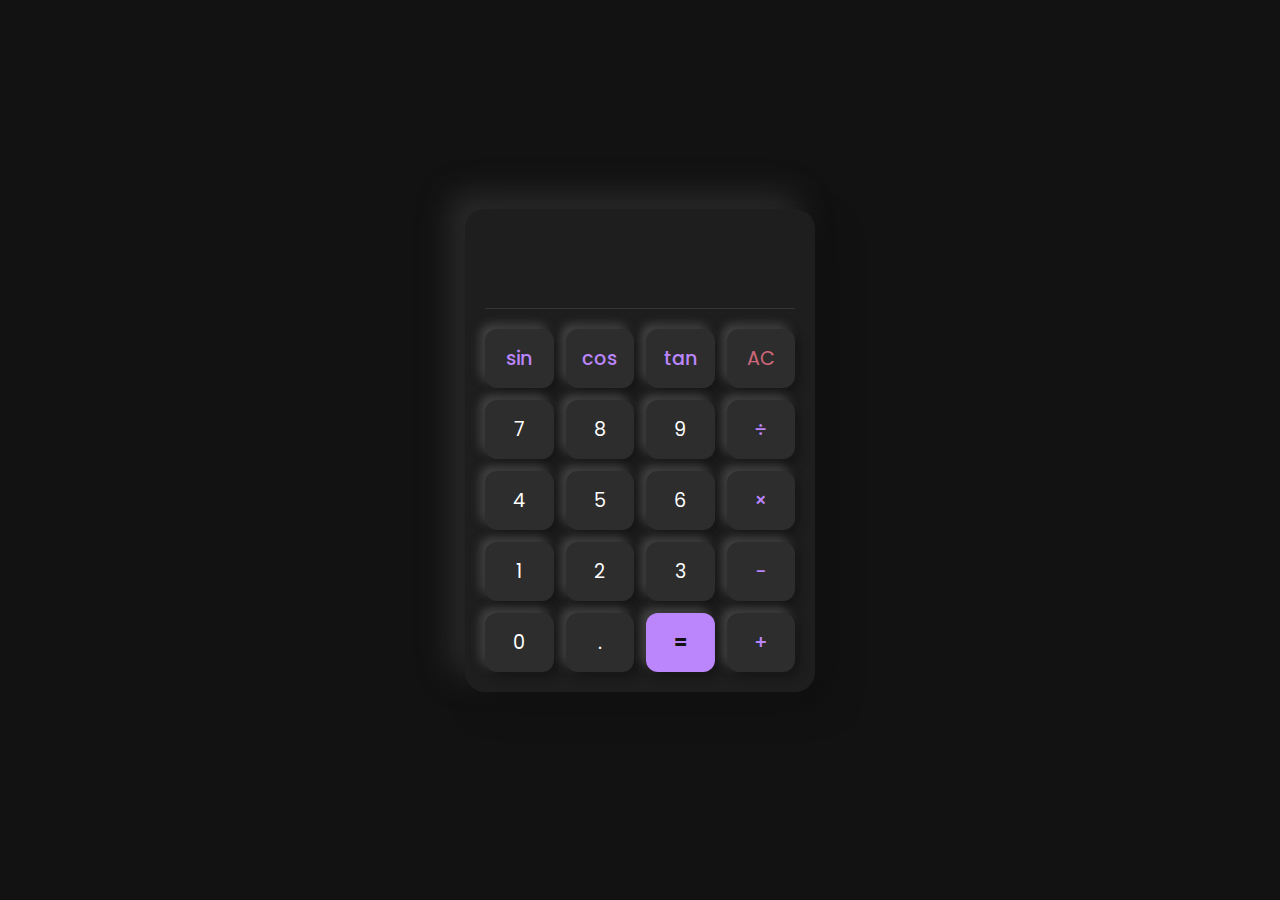
<file: index.html>
<!DOCTYPE html>
<html lang="en">
<head>
  <meta charset="UTF-8">
  <title>Scientific Calculator</title>
  <link href="https://fonts.googleapis.com/css2?family=Poppins:wght@300;500&display=swap" rel="stylesheet">
  <style>
    /* --- EMBEDDED CSS START --- */
    * { margin: 0; padding: 0; box-sizing: border-box; font-family: 'Poppins', sans-serif; }
    body { display: flex; justify-content: center; align-items: center; min-height: 100vh; background: #121212; }
    .calculator { position: relative; width: 350px; background: #1e1e1e; border-radius: 20px; padding: 20px; box-shadow: 15px 15px 30px #101010, -15px -15px 30px #2c2c2c; }
    #display { width: 100%; height: 80px; background: none; border: none; outline: none; text-align: right; font-size: 2.5rem; color: #fff; padding: 10px; margin-bottom: 20px; border-bottom: 1px solid rgba(255,255,255,0.1); }
    .buttons { display: grid; grid-template-columns: repeat(4, 1fr); gap: 12px; }
    button { padding: 15px; font-size: 1.2rem; border: none; outline: none; border-radius: 12px; cursor: pointer; background: #2d2d2d; color: #fff; box-shadow: 5px 5px 10px #161616, -5px -5px 10px #444444; transition: transform 0.1s; }
    button:active { box-shadow: inset 5px 5px 10px #161616, inset -5px -5px 10px #444444; transform: scale(0.98); color: #bb86fc; }
    button.operator { color: #bb86fc; font-weight: 500; }
    button.clear { color: #cf6679; }
    button.equal { background: #bb86fc; color: #121212; font-weight: bold; }
    button.equal:hover { background: #a370db; }
    /* --- EMBEDDED CSS END --- */
  </style>
</head>
<body>
  <div class="calculator">
    <input id="display" readonly />
    <div class="buttons">
      <button class="operator" onclick="add('sin(')">sin</button>
      <button class="operator" onclick="add('cos(')">cos</button>
      <button class="operator" onclick="add('tan(')">tan</button>
      <button class="clear" onclick="clearDisplay()">AC</button>
      <button onclick="add('7')">7</button>
      <button onclick="add('8')">8</button>
      <button onclick="add('9')">9</button>
      <button class="operator" onclick="add('/')">÷</button>
      <button onclick="add('4')">4</button>
      <button onclick="add('5')">5</button>
      <button onclick="add('6')">6</button>
      <button class="operator" onclick="add('*')">×</button>
      <button onclick="add('1')">1</button>
      <button onclick="add('2')">2</button>
      <button onclick="add('3')">3</button>
      <button class="operator" onclick="add('-')">−</button>
      <button onclick="add('0')">0</button>
      <button onclick="add('.')">.</button>
      <button class="equal" onclick="calculate()">=</button>
      <button class="operator" onclick="add('+')">+</button>
    </div>
  </div>

  <script src="app.js"></script> 
</body>
</html>
</file>
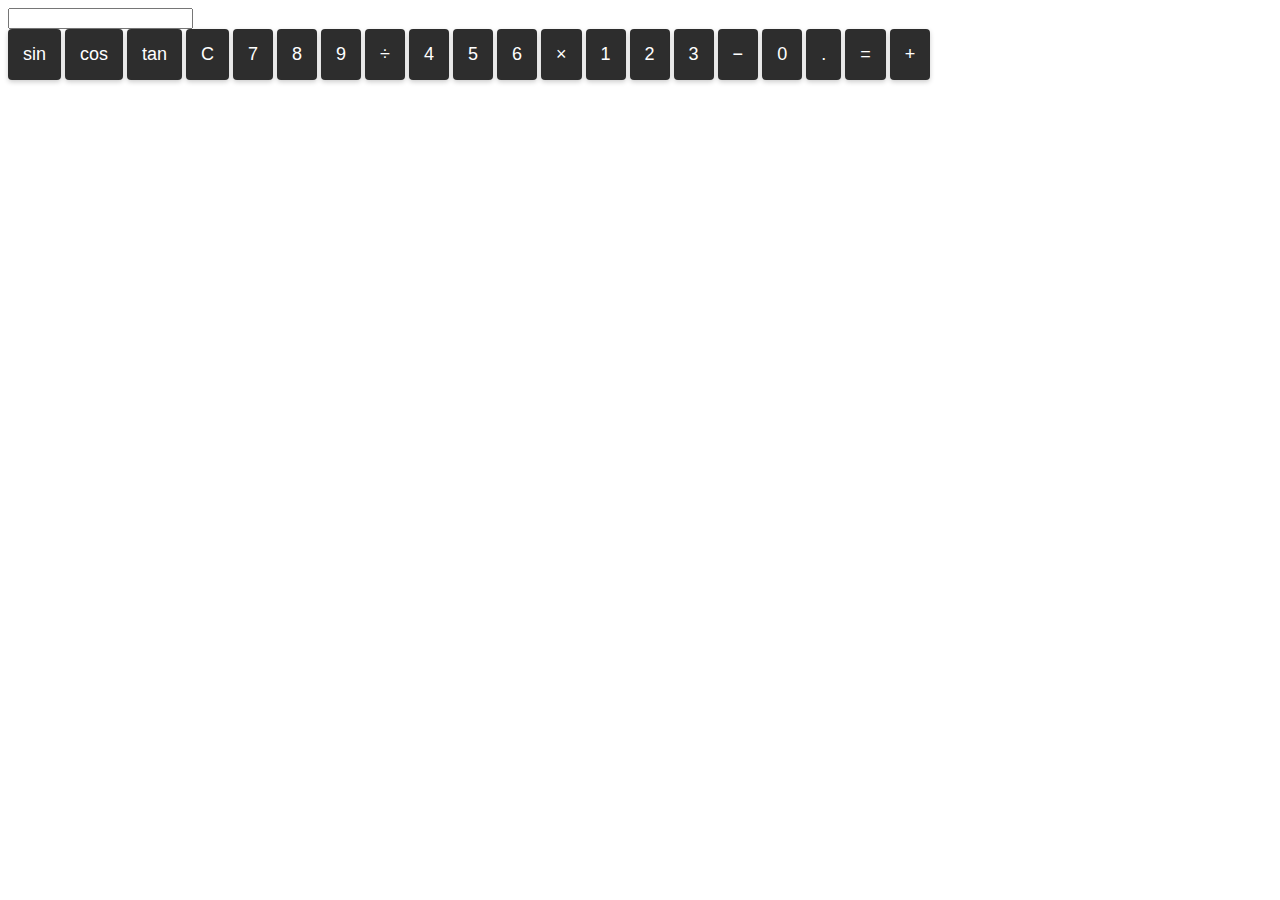
<file: frontend/index.html>
<!DOCTYPE html>
<html lang="en">
<head>
  <meta charset="UTF-8">
  <title>Scientific Calculator</title>
  <link href="https://fonts.googleapis.com/css2?family=Roboto&display=swap" rel="stylesheet">
  <link rel="stylesheet" href="style.css">
</head>
<body>
  <div class="calculator">
    <input id="display" readonly />
    <div class="buttons">
      <button onclick="add('sin(')">sin</button>
      <button onclick="add('cos(')">cos</button>
      <button onclick="add('tan(')">tan</button>
      <button onclick="clearDisplay()">C</button>

      <button onclick="add('7')">7</button>
      <button onclick="add('8')">8</button>
      <button onclick="add('9')">9</button>
      <button onclick="add('/')">÷</button>

      <button onclick="add('4')">4</button>
      <button onclick="add('5')">5</button>
      <button onclick="add('6')">6</button>
      <button onclick="add('*')">×</button>

      <button onclick="add('1')">1</button>
      <button onclick="add('2')">2</button>
      <button onclick="add('3')">3</button>
      <button onclick="add('-')">−</button>

      <button onclick="add('0')">0</button>
      <button onclick="add('.')">.</button>
      <button onclick="calculate()">=</button>
      <button onclick="add('+')">+</button>
    </div>
  </div>

  <script src="app.js"></script>
</body>
</html>
</file>
<file: frontend/style.css>
/* Update the button class in style.css */
button {
  padding: 15px;
  font-size: 18px;
  background: #2d2d2d; /* Darker, more material grey */
  color: #fff;
  border: none;
  border-radius: 4px; /* Material uses slightly sharper corners */
  cursor: pointer;
  box-shadow: 0 2px 5px rgba(0,0,0,0.2); /* Depth */
  transition: background 0.2s, transform 0.1s;
}

button:hover {
  background: #3d3d3d;
  box-shadow: 0 4px 8px rgba(0,0,0,0.3);
}

button:active {
  transform: translateY(2px); /* Physical click feel */
  box-shadow: 0 1px 3px rgba(0,0,0,0.2);
}

/* Make the operator buttons a different color (Accent) */
button.operator {
  background: #bb86fc; /* Material Purple */
  color: #000;
}
</file>
